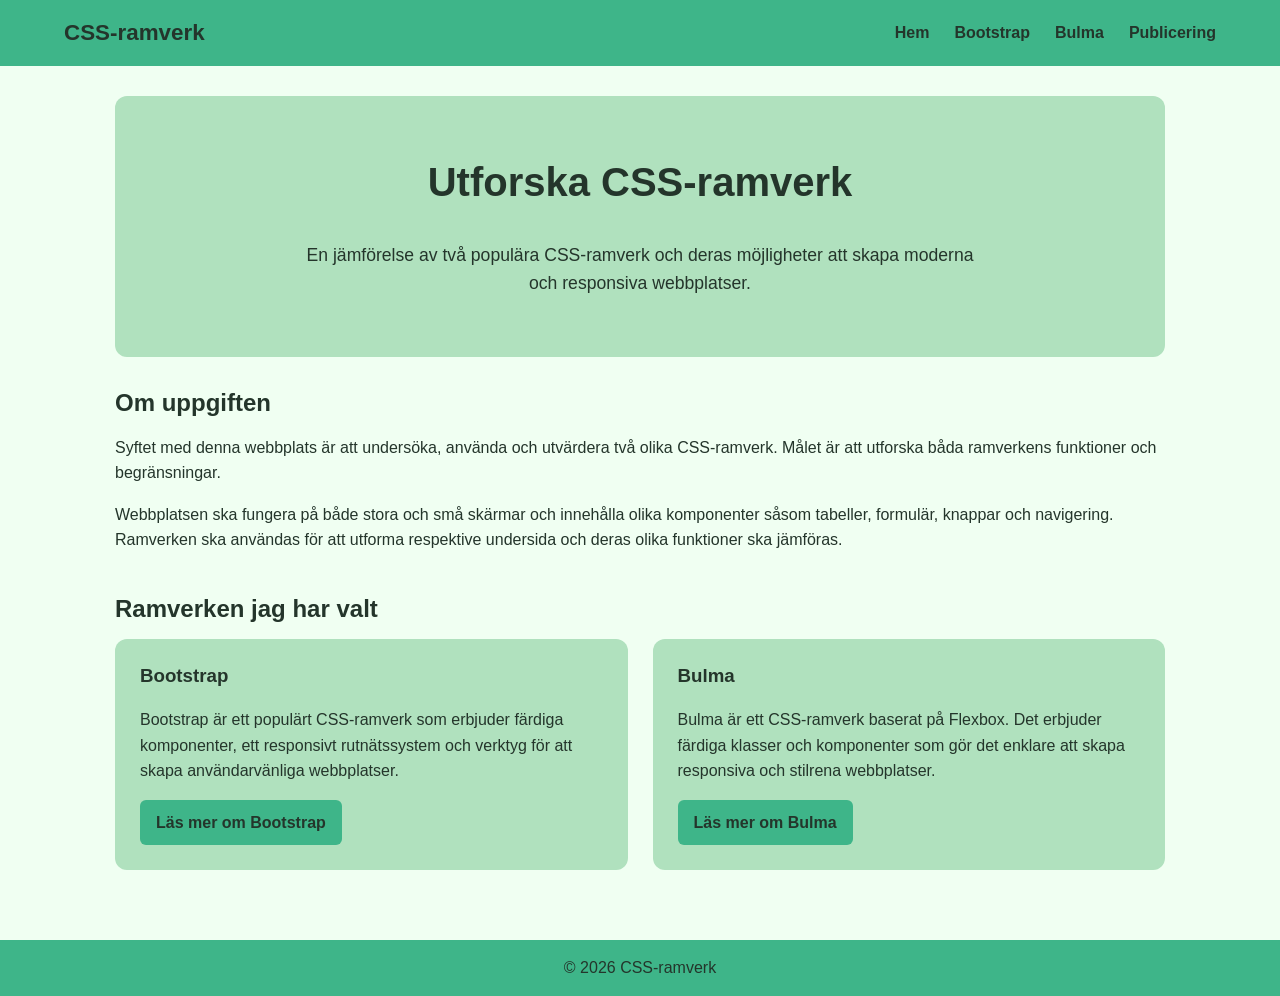
<file: index.html>
<!DOCTYPE html>
<html lang="sv">
<head>
    <meta charset="UTF-8">
    <meta name="viewport" content="width=device-width, initial-scale=1.0">
    <meta name="description" content="En webbplats som jämför och utvärderar CSS-ramverken Bootstrap och Bulma.">
    <title>Startsida</title>

    <link rel="stylesheet" href="css/main.css">
</head>
<body>
    <header>
        <nav>
            <a href="index.html" class="logo">CSS-ramverk</a>

            <ul>
                <li><a href="index.html" aria-current="page">Hem</a></li>
                <li><a href="bootstrap.html">Bootstrap</a></li>
                <li><a href="bulma.html">Bulma</a></li>
                <li><a href="publicering.html">Publicering</a></li>
            </ul>
        </nav>
    </header>

    <main>
        <section class="hero">
            <h1>Utforska CSS-ramverk</h1>
            <p>
                En jämförelse av två populära CSS-ramverk och deras
                möjligheter att skapa moderna och responsiva webbplatser.
            </p>
        </section>

        <section class="contentSection">
            <h2>Om uppgiften</h2>

            <p>
                Syftet med denna webbplats är att undersöka, använda och
                utvärdera två olika CSS-ramverk. Målet är att utforska
                båda ramverkens funktioner och begränsningar.
            </p>

            <p>
                Webbplatsen ska fungera på både stora och små skärmar
                och innehålla olika komponenter såsom tabeller, formulär,
                knappar och navigering. Ramverken ska användas för att
                utforma respektive undersida och deras olika funktioner
                ska jämföras.
            </p>
        </section>

        <section class="contentSection">
            <h2>Ramverken jag har valt</h2>

            <div class="frameworkContainer">

                <article class="frameworkCard">
                    <h3>Bootstrap</h3>
                    <p>
                        Bootstrap är ett populärt CSS-ramverk som erbjuder
                        färdiga komponenter, ett responsivt rutnätssystem
                        och verktyg för att skapa användarvänliga webbplatser.
                    </p>
                    <a href="bootstrap.html">Läs mer om Bootstrap</a>
                </article>

                <article class="frameworkCard">
                    <h3>Bulma</h3>
                    <p>
                        Bulma är ett CSS-ramverk baserat på Flexbox.
                        Det erbjuder färdiga klasser och komponenter som
                        gör det enklare att skapa responsiva och stilrena
                        webbplatser.
                    </p>
                    <a href="bulma.html">Läs mer om Bulma</a>
                </article>

            </div>
        </section>
    </main>

    <footer>
        <p>&copy; 2026 CSS-ramverk</p>
    </footer>

</body>
</html>
</file>
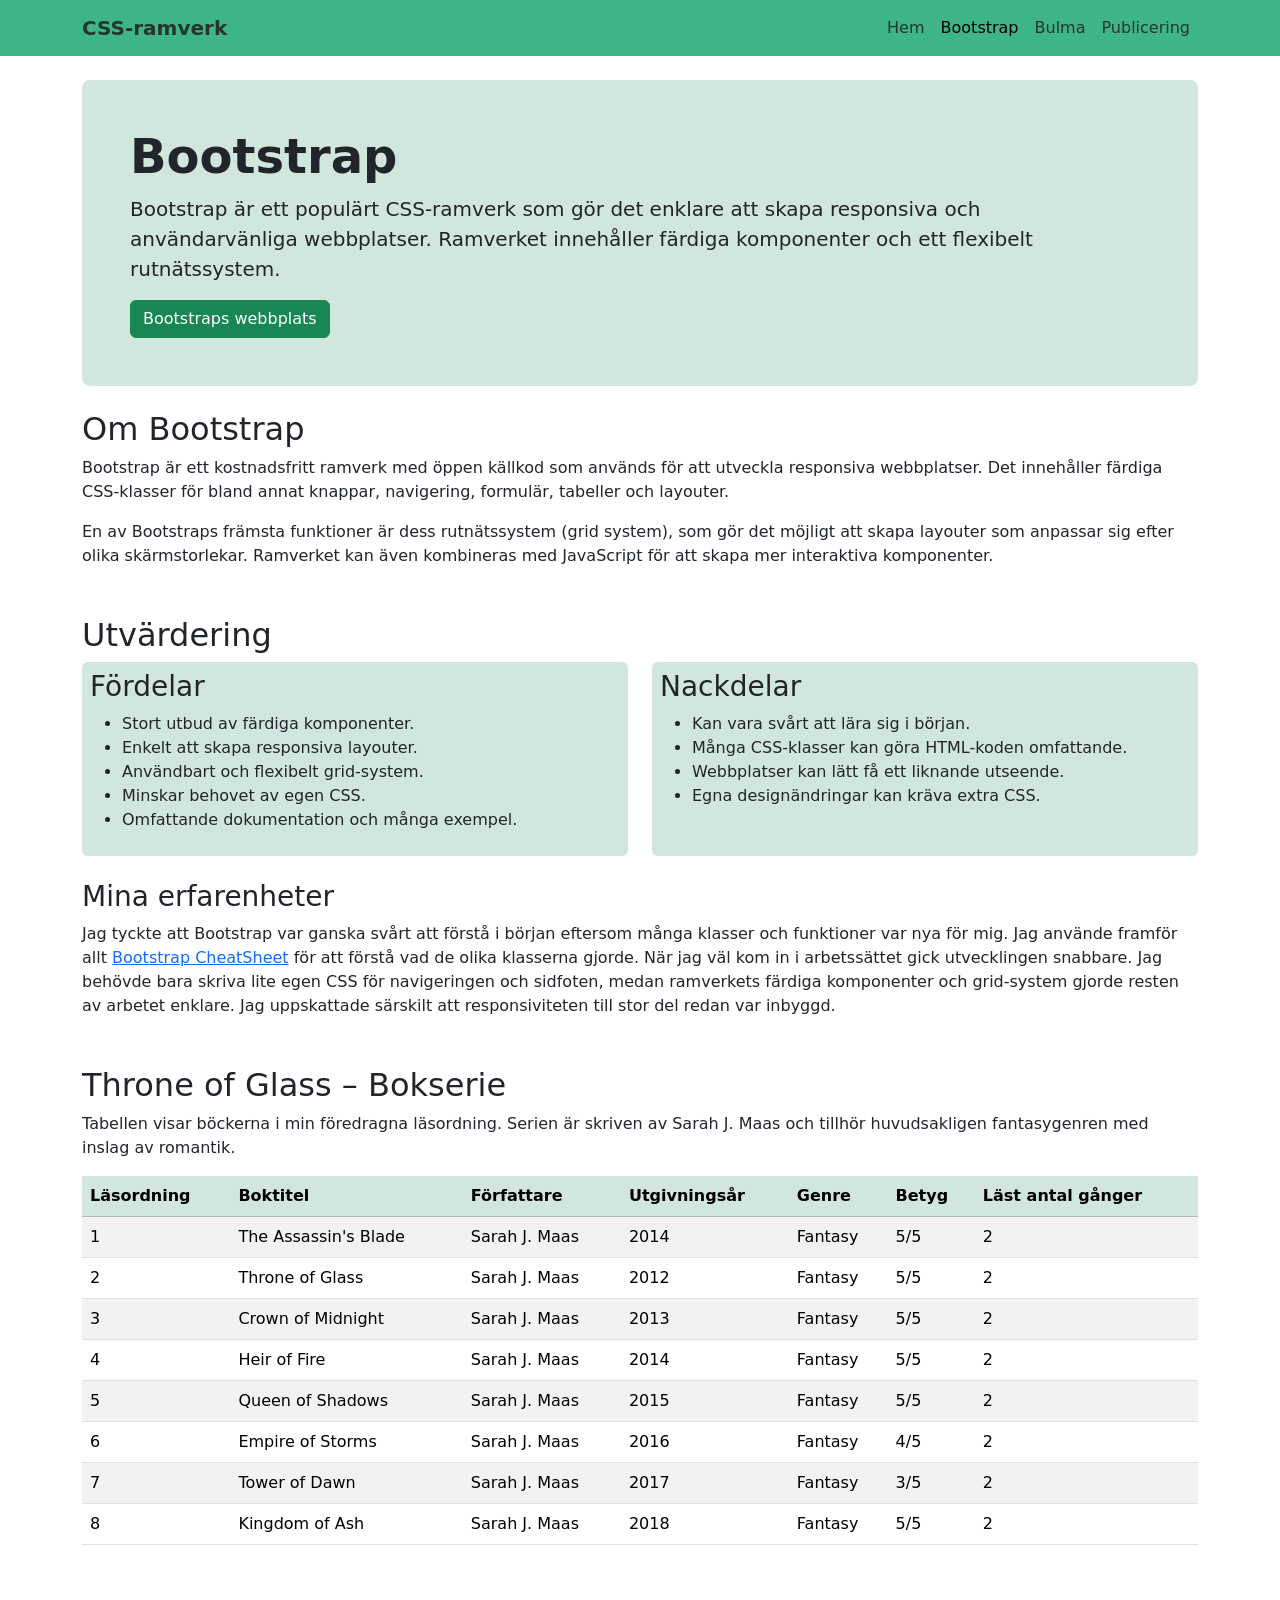
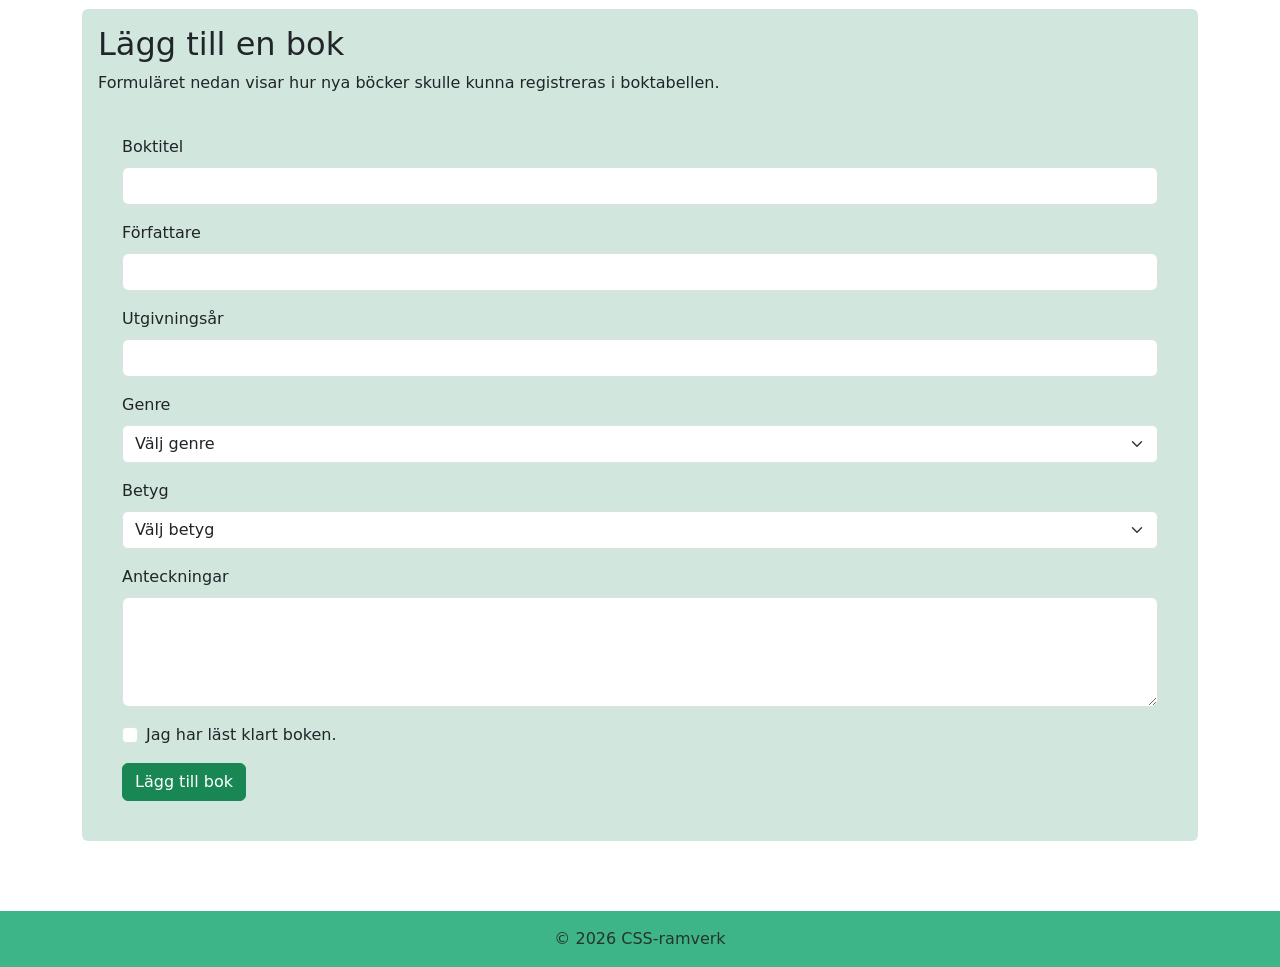
<file: bootstrap.html>
<!DOCTYPE html>
<html lang="sv">
<head>
    <meta charset="UTF-8">
    <meta name="viewport" content="width=device-width, initial-scale=1.0">
    <meta name="description" content="Information och utvärdering av CSS-ramverket Bootstrap.">
    <title>Bootstrap</title>

    <!-- Bootstrap CSS -->
    <link href="https://cdn.jsdelivr.net/npm/bootstrap@5.3.3/dist/css/bootstrap.min.css" rel="stylesheet">

    <!-- My CSS -->
    <link rel="stylesheet" href="css/bootstrap-custom.css">
</head>
<body>
    <header>
        <nav class="navbar navbar-expand-md">
            <div class="container">
                <a class="navbar-brand fw-bold" href="index.html">CSS-ramverk</a>

                <div class="navbar-nav ms-auto">
                    <a class="nav-link" href="index.html">Hem</a>
                    <a class="nav-link active" href="bootstrap.html" aria-current="page">Bootstrap</a>
                    <a class="nav-link" href="bulma.html">Bulma</a>
                    <a class="nav-link" href="publicering.html">Publicering</a>
                </div>
            </div>
        </nav>
    </header>

    <main class="container py-4">
        <section class="p-4 p-md-5 mb-4 rounded-3 introduction bg-success-subtle">
            <h1 class="display-5 fw-bold">Bootstrap</h1>
            <p class="lead">
                Bootstrap är ett populärt CSS-ramverk som gör det enklare att skapa responsiva och användarvänliga webbplatser. Ramverket innehåller färdiga komponenter och ett flexibelt rutnätssystem.
            </p>
            <a href="https://getbootstrap.com/" target="_blank"
               rel="noopener noreferrer" class="btn btn-success">
                Bootstraps webbplats
            </a>
        </section>

        <section class="mb-5">
            <h2>Om Bootstrap</h2>
            <p>
                Bootstrap är ett kostnadsfritt ramverk med öppen källkod som används för att utveckla responsiva webbplatser. Det innehåller färdiga CSS-klasser för bland annat knappar, navigering, formulär, tabeller och layouter.
            </p>
            <p>
                En av Bootstraps främsta funktioner är dess
                rutnätssystem (grid system), som gör det möjligt
                att skapa layouter som anpassar sig efter olika
                skärmstorlekar. Ramverket kan även kombineras med
                JavaScript för att skapa mer interaktiva komponenter.
            </p>
        </section>

        <section class="mb-5">
            <h2>Utvärdering</h2>

            <div class="row g-4">
                <div class="col-md-6">
                    <div class="h-100 p-2 rounded bg-success-subtle">
                        <h3>Fördelar</h3>
                        <ul>
                            <li>Stort utbud av färdiga komponenter.</li>
                            <li>Enkelt att skapa responsiva layouter.</li>
                            <li>Användbart och flexibelt grid-system.</li>
                            <li>Minskar behovet av egen CSS.</li>
                            <li>Omfattande dokumentation och många exempel.</li>
                        </ul>
                    </div>
                </div>

                <div class="col-md-6">
                    <div class="h-100 p-2 rounded bg-success-subtle">
                        <h3>Nackdelar</h3>
                        <ul>
                            <li>Kan vara svårt att lära sig i början.</li>
                            <li>Många CSS-klasser kan göra HTML-koden omfattande.</li>
                            <li>Webbplatser kan lätt få ett liknande utseende.</li>
                            <li>Egna designändringar kan kräva extra CSS.</li>
                        </ul>
                    </div>
                </div>
            </div>

            <h3 class="mt-4">Mina erfarenheter</h3>
                <p>
                    Jag tyckte att Bootstrap var ganska svårt att förstå i början
                    eftersom många klasser och funktioner var nya för mig.
                    Jag använde framför allt
                    <a href="https://bootstrap-cheatsheet.themeselection.com/"
                    target="_blank" rel="noopener noreferrer">Bootstrap CheatSheet</a>
                    för att förstå vad de olika klasserna gjorde. När jag väl kom in i arbetssättet gick utvecklingen snabbare. Jag behövde bara skriva lite egen CSS för navigeringen och
                    sidfoten, medan ramverkets färdiga komponenter och grid-system gjorde resten av arbetet enklare. Jag uppskattade särskilt att responsiviteten till stor del redan var inbyggd.
                </p>
        </section>

        <section class="mb-5">
            <h2>Throne of Glass – Bokserie</h2>
            <p>
                Tabellen visar böckerna i min föredragna läsordning. Serien är skriven av Sarah J. Maas och tillhör huvudsakligen fantasygenren med inslag av romantik.
            </p>

            <div class="table-responsive">
                <table class="table table-striped table-hover align-middle">
                    <thead class="table-success">
                        <tr>
                            <th scope="col">Läsordning</th>
                            <th scope="col">Boktitel</th>
                            <th scope="col">Författare</th>
                            <th scope="col">Utgivningsår</th>
                            <th scope="col">Genre</th>
                            <th scope="col">Betyg</th>
                            <th scope="col">Läst antal gånger</th>
                        </tr>
                    </thead>
                    <tbody>
                        <tr>
                            <td>1</td>
                            <td>The Assassin's Blade</td>
                            <td>Sarah J. Maas</td>
                            <td>2014</td>
                            <td>Fantasy</td>
                            <td>5/5</td>
                            <td>2</td>
                        </tr>
                        <tr>
                            <td>2</td>
                            <td>Throne of Glass</td>
                            <td>Sarah J. Maas</td>
                            <td>2012</td>
                            <td>Fantasy</td>
                            <td>5/5</td>
                            <td>2</td>
                        </tr>
                        <tr>
                            <td>3</td>
                            <td>Crown of Midnight</td>
                            <td>Sarah J. Maas</td>
                            <td>2013</td>
                            <td>Fantasy</td>
                            <td>5/5</td>
                            <td>2</td>
                        </tr>
                        <tr>
                            <td>4</td>
                            <td>Heir of Fire</td>
                            <td>Sarah J. Maas</td>
                            <td>2014</td>
                            <td>Fantasy</td>
                            <td>5/5</td>
                            <td>2</td>
                        </tr>
                        <tr>
                            <td>5</td>
                            <td>Queen of Shadows</td>
                            <td>Sarah J. Maas</td>
                            <td>2015</td>
                            <td>Fantasy</td>
                            <td>5/5</td>
                            <td>2</td>
                        </tr>
                        <tr>
                            <td>6</td>
                            <td>Empire of Storms</td>
                            <td>Sarah J. Maas</td>
                            <td>2016</td>
                            <td>Fantasy</td>
                            <td>4/5</td>
                            <td>2</td>
                        </tr>
                        <tr>
                            <td>7</td>
                            <td>Tower of Dawn</td>
                            <td>Sarah J. Maas</td>
                            <td>2017</td>
                            <td>Fantasy</td>
                            <td>3/5</td>
                            <td>2</td>
                        </tr>
                        <tr>
                            <td>8</td>
                            <td>Kingdom of Ash</td>
                            <td>Sarah J. Maas</td>
                            <td>2018</td>
                            <td>Fantasy</td>
                            <td>5/5</td>
                            <td>2</td>
                        </tr>
                    </tbody>
                </table>
            </div>
        </section>

        <section class="mb-3 p-3 rounded bg-success-subtle">
            <h2>Lägg till en bok</h2>
            <p>
                Formuläret nedan visar hur nya böcker skulle kunna registreras i boktabellen.
            </p>

            <form action="#" method="get" class="p-4 rounded">

                <div class="mb-3">
                    <label for="book-title" class="form-label">Boktitel</label>
                    <input type="text" class="form-control" id="book-title"
                           name="book-title" required>
                </div>

                <div class="mb-3">
                    <label for="author" class="form-label">Författare</label>
                    <input type="text" class="form-control" id="author"
                           name="author" required>
                </div>

                <div class="mb-3">
                    <label for="year" class="form-label">Utgivningsår</label>
                    <input type="number" class="form-control" id="year"
                           name="year" min="1" max="2100" required>
                </div>

                <div class="mb-3">
                    <label for="genre" class="form-label">Genre</label>
                    <select class="form-select" id="genre" name="genre" required>
                        <option value="" selected disabled>Välj genre</option>
                        <option value="Fantasy">Fantasy</option>
                        <option value="Romantik">Romantik</option>
                        <option value="Deckare">Deckare</option>
                        <option value="Science fiction">Science fiction</option>
                        <option value="Övrigt">Övrigt</option>
                    </select>
                </div>

                <div class="mb-3">
                    <label for="rating" class="form-label">Betyg</label>
                    <select class="form-select" id="rating" name="rating" required>
                        <option value="" selected disabled>Välj betyg</option>
                        <option value="1">1/5</option>
                        <option value="2">2/5</option>
                        <option value="3">3/5</option>
                        <option value="4">4/5</option>
                        <option value="5">5/5</option>
                    </select>
                </div>

                <div class="mb-3">
                    <label for="notes" class="form-label">Anteckningar</label>
                    <textarea class="form-control" id="notes" name="notes"
                              rows="4"></textarea>
                </div>

                <div class="form-check mb-3">
                    <input class="form-check-input" type="checkbox"
                           id="read-twice" name="read-twice" value="yes">
                    <label class="form-check-label" for="read-twice">
                        Jag har läst klart boken.
                    </label>
                </div>

                <button type="submit" class="btn btn-success">
                    Lägg till bok
                </button>

            </form>
        </section>

    </main>

    <footer class="site-footer text-center py-3">
        <p class="mb-0">&copy; 2026 CSS-ramverk</p>
    </footer>

</body>
</html>
</file>
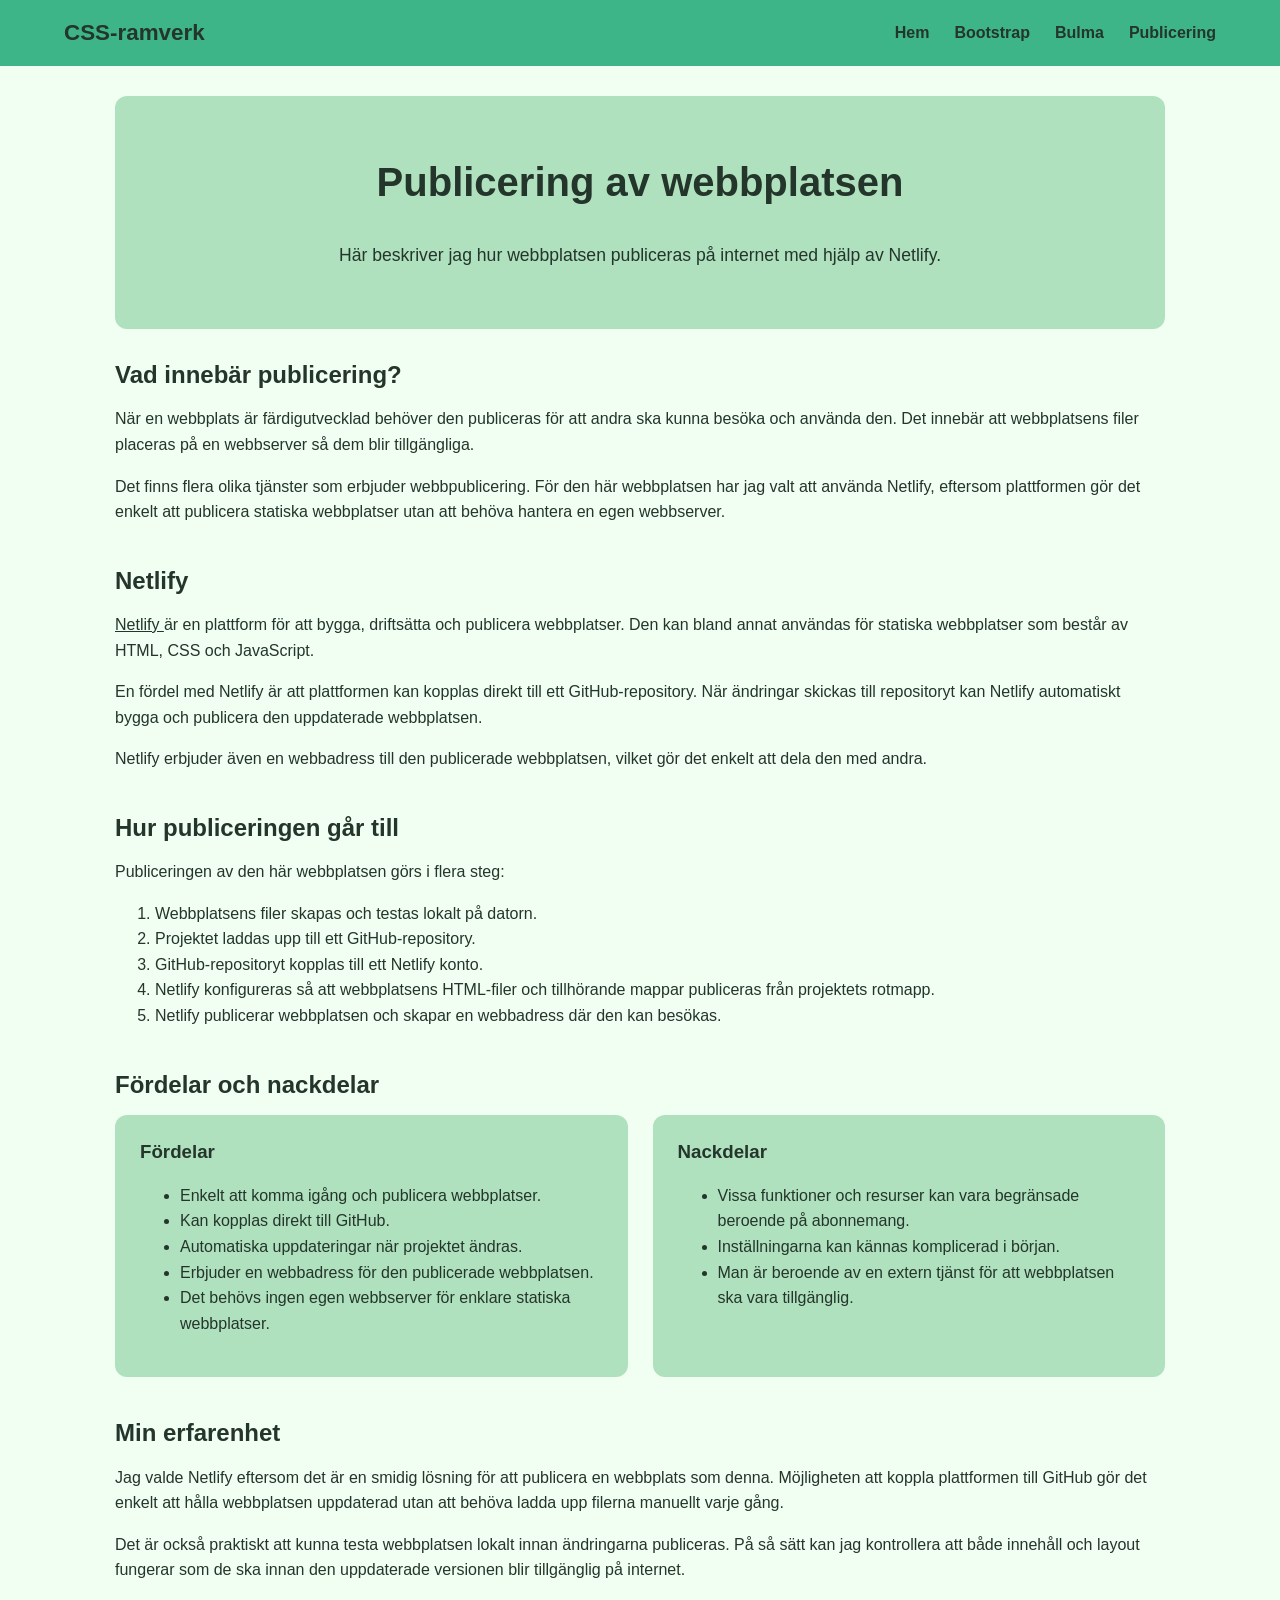
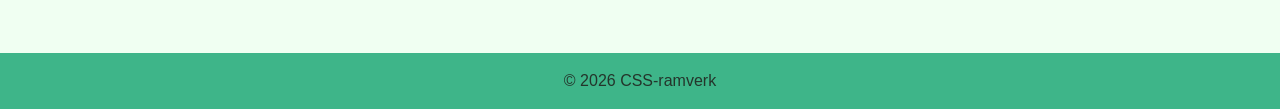
<file: publicering.html>
<!DOCTYPE html>
<html lang="sv">
<head>
    <meta charset="UTF-8">
    <meta name="viewport" content="width=device-width, initial-scale=1.0">
    <meta name="description" content="Information om hur webbplatsen publiceras med hjälp av Netlify.">
    <title>Publicering</title>

    <link rel="stylesheet" href="css/main.css">
</head>
<body>
    <header>
        <nav>
            <a href="index.html" class="logo">CSS-ramverk</a>

            <ul>
                <li><a href="index.html">Hem</a></li>
                <li><a href="bootstrap.html">Bootstrap</a></li>
                <li><a href="bulma.html">Bulma</a></li>
                <li><a href="publicering.html" aria-current="page">Publicering</a></li>
            </ul>
        </nav>
    </header>

    <main>
        <section class="hero">
            <h1>Publicering av webbplatsen</h1>
            <p>
                Här beskriver jag hur webbplatsen publiceras på internet
                med hjälp av Netlify.
            </p>
        </section>

        <section class="contentSection">
            <h2>Vad innebär publicering?</h2>

            <p>
                När en webbplats är färdigutvecklad behöver den publiceras
                för att andra ska kunna besöka och använda den.
                Det innebär att webbplatsens filer placeras på en webbserver
                så dem blir tillgängliga.
            </p>

            <p>
                Det finns flera olika tjänster som erbjuder webbpublicering.
                För den här webbplatsen har jag valt att använda Netlify,
                eftersom plattformen gör det enkelt att publicera statiska
                webbplatser utan att behöva hantera en egen webbserver.
            </p>
        </section>

        <section class="contentSection">
            <h2>Netlify</h2>

            <p>
                <a href="https://www.netlify.com/" target="_blank" rel="noopener noreferrer">
                    Netlify 
                </a>
                är en plattform för att bygga, driftsätta och publicera
                webbplatser. Den kan bland annat användas för statiska
                webbplatser som består av HTML, CSS och JavaScript.
            </p>

            <p>
                En fördel med Netlify är att plattformen kan kopplas
                direkt till ett GitHub-repository. När ändringar skickas
                till repositoryt kan Netlify automatiskt bygga och
                publicera den uppdaterade webbplatsen.
            </p>

            <p>
                Netlify erbjuder även en webbadress till den publicerade
                webbplatsen, vilket gör det enkelt att dela den med andra.
            </p>
        </section>

        <section class="contentSection">
            <h2>Hur publiceringen går till</h2>

            <p>
                Publiceringen av den här webbplatsen görs i flera steg:
            </p>

            <ol>
                <li>
                    Webbplatsens filer skapas och testas lokalt på datorn.
                </li>
                <li>
                    Projektet laddas upp till ett GitHub-repository.
                </li>
                <li>
                    GitHub-repositoryt kopplas till ett Netlify konto.
                </li>
                <li>
                    Netlify konfigureras så att webbplatsens HTML-filer
                    och tillhörande mappar publiceras från projektets rotmapp.
                </li>
                <li>
                    Netlify publicerar webbplatsen och skapar en webbadress
                    där den kan besökas.
                </li>
            </ol>

        </section>

        <section class="contentSection">
            <h2>Fördelar och nackdelar</h2>

            <div class="frameworkContainer">

                <article class="frameworkCard">
                    <h3>Fördelar</h3>
                    <ul>
                        <li>Enkelt att komma igång och publicera webbplatser.</li>
                        <li>Kan kopplas direkt till GitHub.</li>
                        <li>Automatiska uppdateringar när projektet ändras.</li>
                        <li>Erbjuder en webbadress för den publicerade webbplatsen.</li>
                        <li>Det behövs ingen egen webbserver för enklare statiska webbplatser.</li>
                    </ul>
                </article>

                <article class="frameworkCard">
                    <h3>Nackdelar</h3>
                    <ul>
                        <li>Vissa funktioner och resurser kan vara begränsade beroende på abonnemang.</li>
                        <li>Inställningarna kan kännas komplicerad i början.</li>
                        <li>Man är beroende av en extern tjänst för att webbplatsen ska vara tillgänglig.</li>
                    </ul>
                </article>

            </div>
        </section>

        <section class="contentSection">
            <h2>Min erfarenhet</h2>

            <p>
                Jag valde Netlify eftersom det är en smidig lösning för
                att publicera en webbplats som denna. Möjligheten att
                koppla plattformen till GitHub gör det enkelt att hålla
                webbplatsen uppdaterad utan att behöva ladda upp filerna
                manuellt varje gång.
            </p>

            <p>
                Det är också praktiskt att kunna testa webbplatsen lokalt
                innan ändringarna publiceras. På så sätt kan jag kontrollera
                att både innehåll och layout fungerar som de ska innan
                den uppdaterade versionen blir tillgänglig på internet.
            </p>
        </section>
    </main>

    <footer>
        <p>&copy; 2026 CSS-ramverk</p>
    </footer>

</body>
</html>
</file>
<file: css/main.css>
/* colors */

:root {
    --mint-leaf: #3EB589;
    --celadon: #B0E1BE;
    --honeydew: #F0FFF2;
    --text-color: #24352B;
    --white: #FFFFFF;
}

/* base style */

* {
    box-sizing: border-box;
}

body {
    margin: 0;
    background-color: var(--honeydew);
    color: var(--text-color);
    font-family: Arial, Helvetica, sans-serif;
    line-height: 1.6;
}

h1, h2, h3 {
    line-height: 1.3;
}

a {
    color: inherit;
}

/* navigation */

header {
    background-color: var(--mint-leaf);
    padding: 15px 5%;
}

nav {
    display: flex;
    justify-content: space-between;
    align-items: center;
    flex-wrap: wrap;
    gap: 15px;
}

.logo {
    font-size: 1.4rem;
    font-weight: bold;
    text-decoration: none;
}

nav ul {
    display: flex;
    flex-wrap: wrap;
    gap: 25px;
    list-style: none;
    margin: 0;
    padding: 0;
}

nav a {
    text-decoration: none;
    font-weight: bold;
}

nav a:hover {
    text-decoration: underline;
}

/* main content */

main {
    max-width: 1100px;
    margin: 0 auto;
    padding: 30px 25px;
}

.hero {
    background-color: var(--celadon);
    padding: 60px 30px;
    margin-bottom: 30px;
    border-radius: 12px;
    text-align: center;
}

.hero h1 {
    font-size: 2.5rem;
    margin-top: 0;
}

.hero p {
    max-width: 700px;
    margin: 0 auto;
    font-size: 1.1rem;
}

.contentSection {
    margin-bottom: 40px;
}

.contentSection h2 {
    margin-bottom: 15px;
}

/* framework cards */

.frameworkContainer {
    display: grid;
    grid-template-columns: repeat(2, 1fr);
    gap: 25px;
}

.frameworkCard {
    background-color: var(--celadon);
    padding: 25px;
    border-radius: 12px;
}

.frameworkCard h3 {
    margin-top: 0;
}

.frameworkCard a {
    display: inline-block;
    background-color: var(--mint-leaf);
    color: var(--text-color);
    padding: 10px 16px;
    border-radius: 6px;
    font-weight: bold;
    text-decoration: none;
}

.frameworkCard a:hover {
    background-color: var(--honeydew);
}

/* footer */

footer {
    background-color: var(--mint-leaf);
    padding: 15px;
    text-align: center;
}

footer p {
    margin: 0;
}

/* media-queries */

@media (max-width: 650px) {

    nav {
        flex-direction: column;
        align-items: flex-start;
    }

    nav ul {
        gap: 15px;
    }

    .hero {
        padding: 35px 20px;
    }

    .hero h1 {
        font-size: 2rem;
    }

    .framework-container {
        grid-template-columns: 1fr;
    }

    main {
        padding: 20px 15px;
    }
}
</file>
